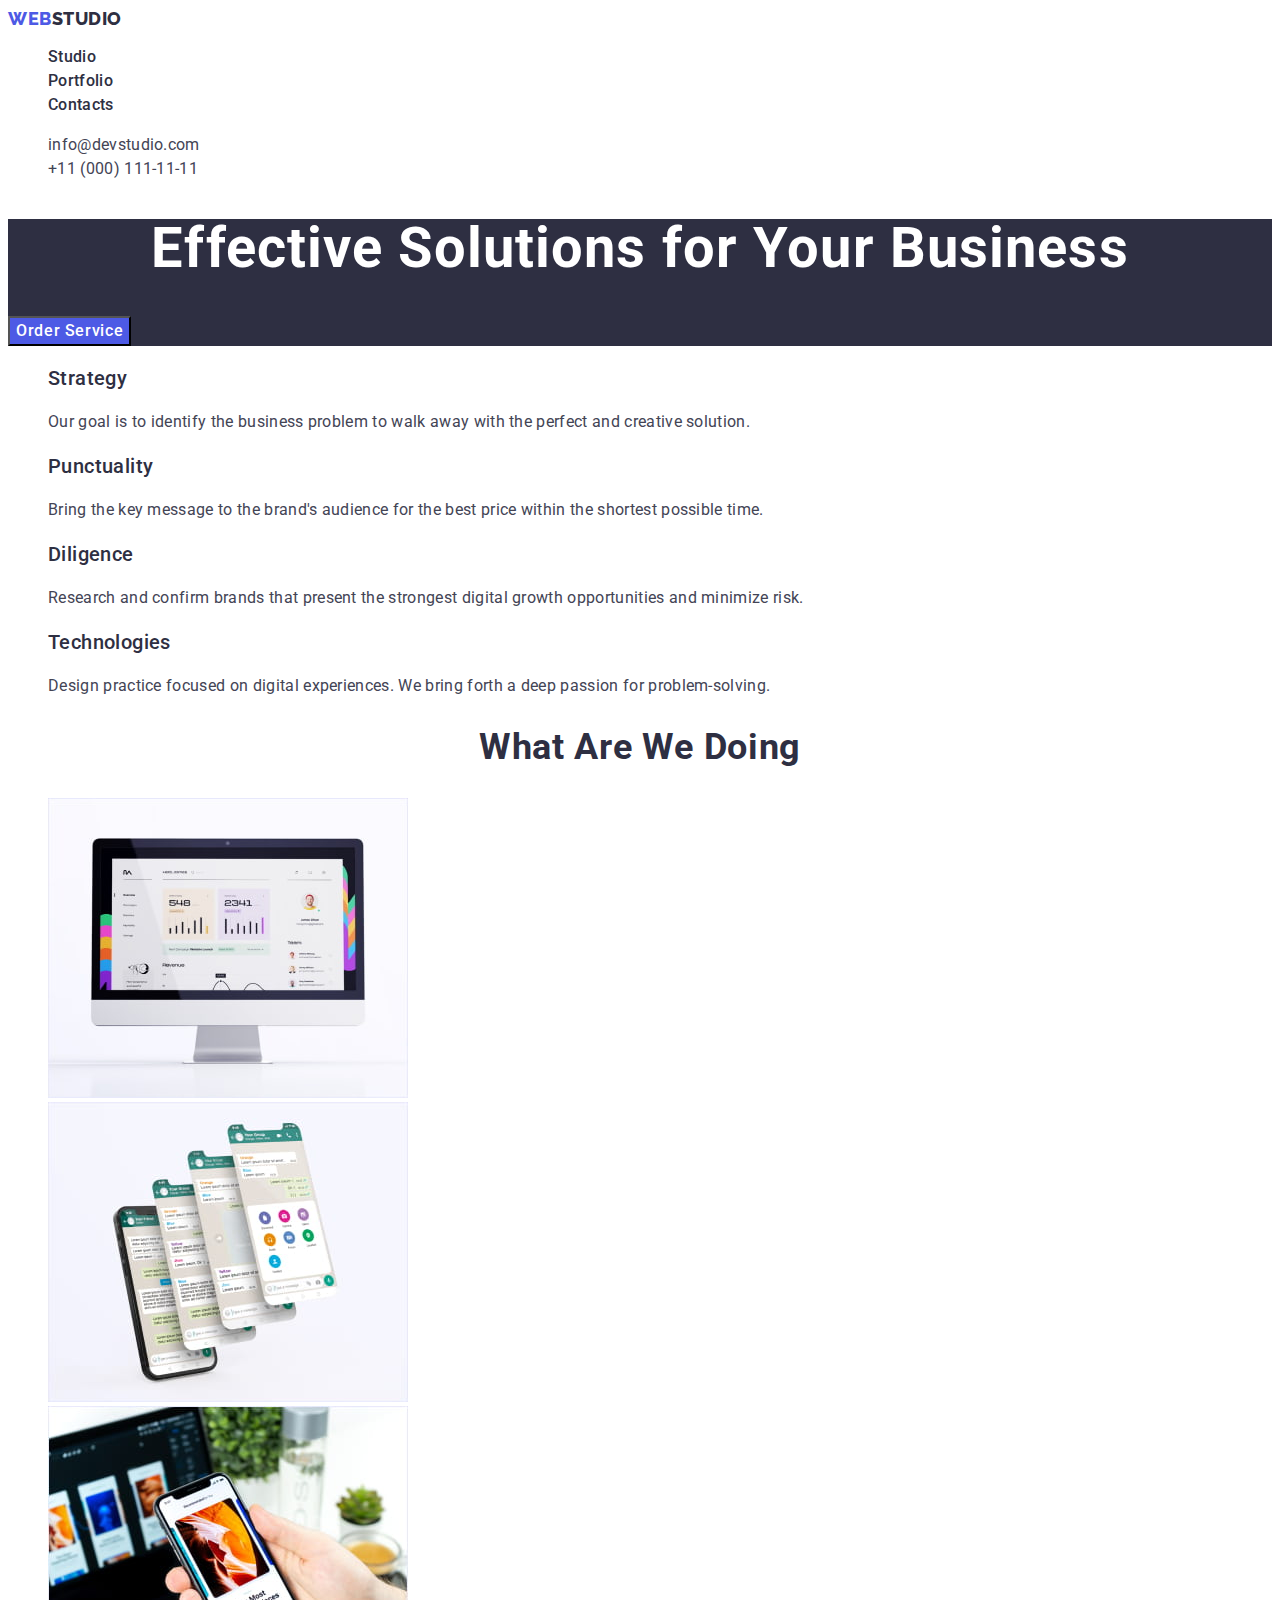
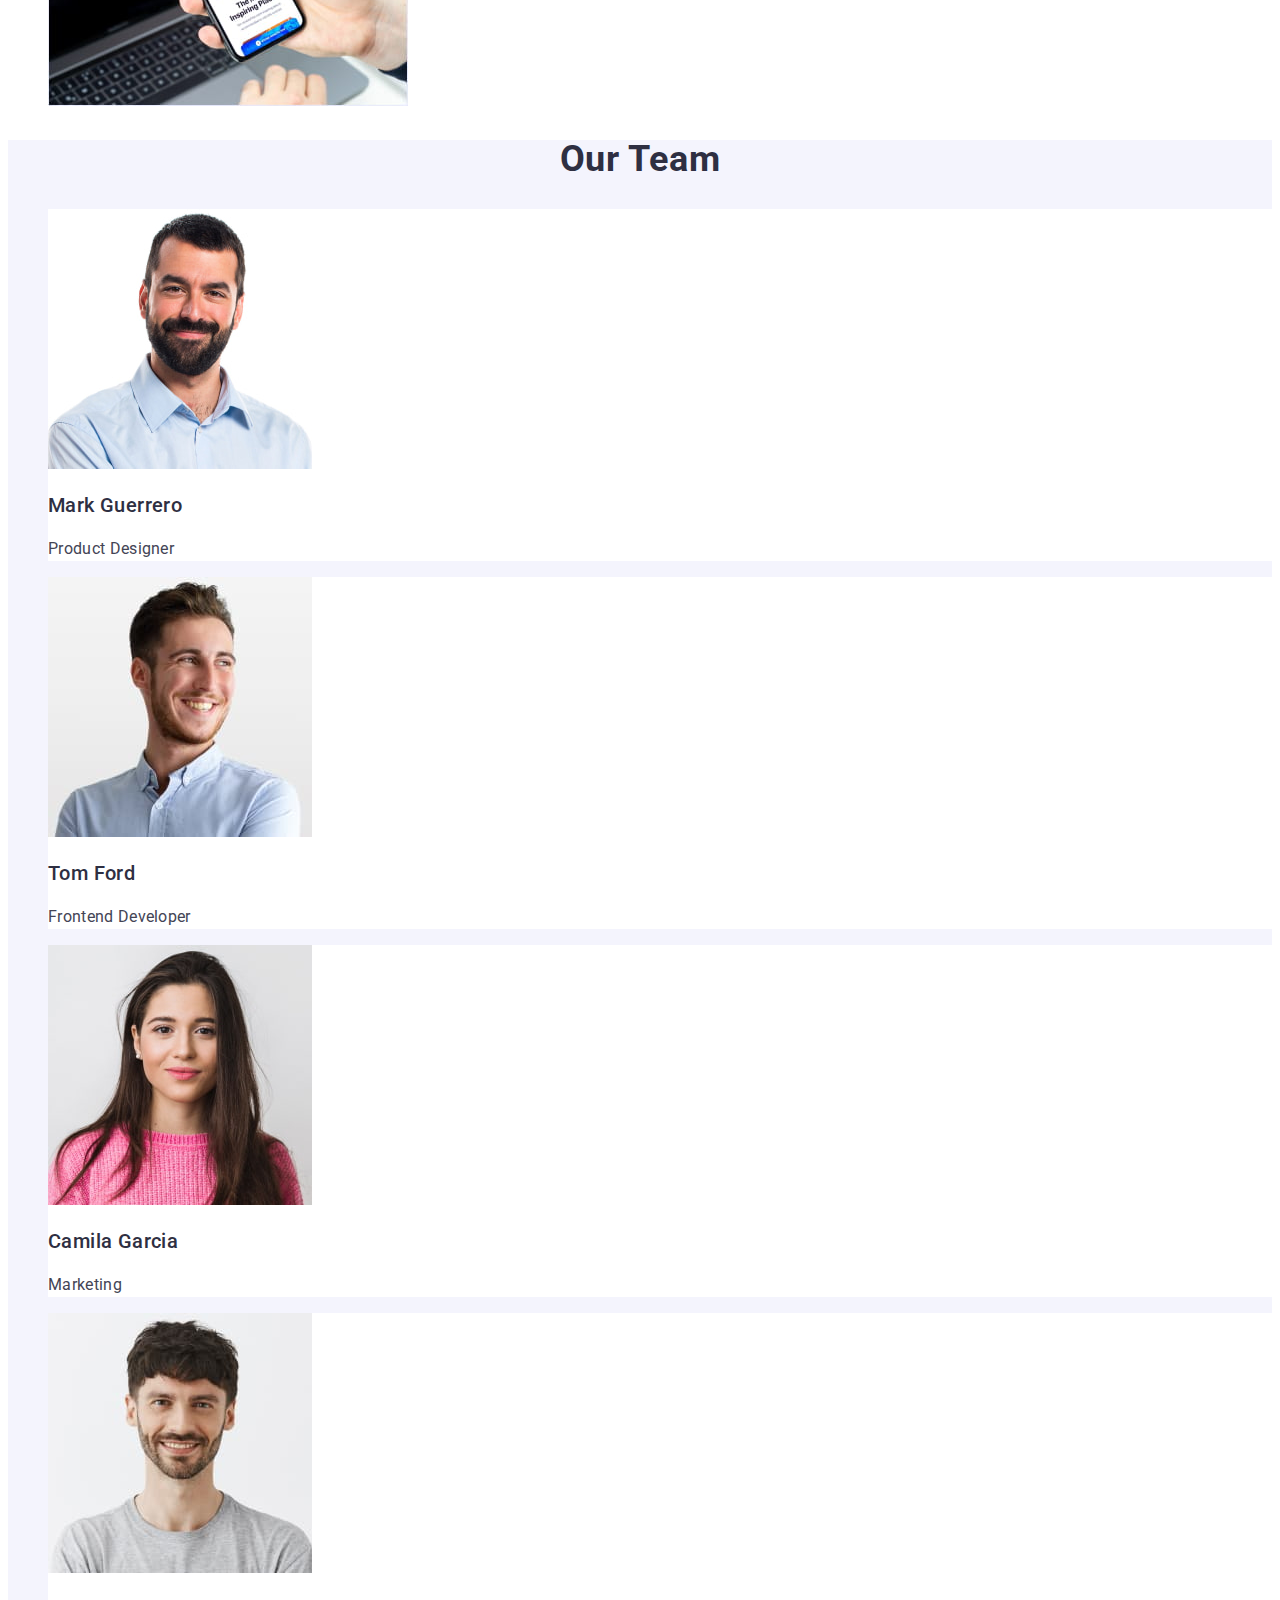
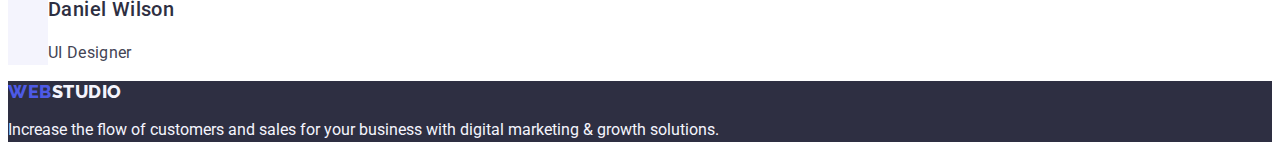
<file: index.html>
<!DOCTYPE html>
<html lang="en">
  <head>
    <meta charset="UTF-8" />
    <meta http-equiv="X-UA-Compatible" content="IE=edge" />
    <meta name="viewport" content="width=device-width, initial-scale=1.0" />
    <title>Document</title>
    <link rel="stylesheet" href="./css/styles.css">
    <link rel="preconnect" href="https://fonts.googleapis.com">
<link rel="preconnect" href="https://fonts.gstatic.com" crossorigin>
<link href="https://fonts.googleapis.com/css2?family=Raleway:wght@800&family=Roboto:wght@400;500;700;900&display=swap" rel="stylesheet">
  </head>

      <!-- Header -->
  <body>
    <header class="page-header">
      <nav  class="page-nav">
        <a class="link logo" href="./index.html">Web<span class="logo-header">Studio</span></a>
        <ul  class="menu  list">
          <li class="menu-link"><a class="link-menu link" href="./index.html">Studio</a></li>
          <li class="menu-link"><a class="link-menu link" href="./portfolio.html">Portfolio</a></li>
          <li class="menu-link"><a class="link-menu link" href="">Contacts</a></li>
        </ul>
      </nav>

      <address class="heder-address">
        <ul class="list ">
          <li><a  class="contact-email contact-phone-number contacts link " href="mailto:info@devstudio.com">info@devstudio.com</a></li>
          <li><a  class="contact-phone-number contact-email contacts link " href="tel:+110001111111">+11 (000) 111-11-11</a></li>
        </ul>
      </address>
    </header>

    <!-- Main Content -->

    <main>
      <!-- Sektion 1 -->
      <!-- Hero -->
      <section  class="hero">
        <h1 class="main-title">Effective Solutions for Your Business</h1>
        <button class="button-btn" type="button">Order Service</button>
      </section>
      <!-- Section 2 -->
      <section  class="second-section">
        <h2 class="second-section-title" hidden>content</h2>
        <ul class="list">
          <li>
            <h3 class="second-section-title">Strategy</h3>
            <p  class="second-section-text">
              Our goal is to identify the business problem to walk away with the
              perfect and creative solution.
            </p>
          </li>

          <li>
            <h3 class="second-section-title">Punctuality</h3>
            <p   class="second-section-text">
              Bring the key message to the brand's audience for the best price
              within the shortest possible time.
            </p>
          </li>

          <li>
            <h3 class="second-section-title">Diligence</h3>
            <p class="second-section-text">
              Research and confirm brands that present the strongest digital
              growth opportunities and minimize risk.
            </p>
          </li>

          <li>
            <h3  class="second-section-title">Technologies</h3>
            <p class="second-section-text">
              Design practice focused on digital experiences. We bring forth a
              deep passion for problem-solving.
            </p>
          </li>
        </ul>
      </section>

      <!-- Sektion- 3 What are we doing -->
      <section  class="section">
        <h2 class="section-title">What are we doing</h2>
        <ul class="list">
          <li>
            <img
              src="./images/section-2/img-ekran.jpg"
              alt="foto-ekran"
              width="360"
            />
          </li>

          <li>
            <img
              src="./images/section-2/imj-screenshot.jpg"
              alt="foto-ckreenshot"
              width="360"
            />
          </li>

          <li>
            <img
              src="./images/section-2/img-telefon.jpg"
              alt="foto-telefon"
              width="360"
            />
          </li>
        </ul>
      </section>

      <!-- Section4 Our Team-->

      <section  class="section-four">
        <h2 class="section-title">Our Team</h2>

        <ul class="list">
          <li class="item-fou-list">
            <img
              src="./images/our-team/MarkGuerrero.jpg"
              alt="foto-employee"
              width="264"
            />
            <h3 class="name-working">Mark Guerrero</h3>
            <p  class="proffesion">Product Designer</p>
          </li>

          <li class="item-fou-list">
            <img
              src="./images/our-team/TomFord.jpg"
              alt="foto-Frontend Developer"
              width="264"
            />
            <h3 class="name-working">Tom Ford</h3>
            <p class="proffesion" >Frontend Developer</p>
          </li>

          <li class="item-fou-list">
            <img
              src="./images/our-team/CamilaGarcia.jpg"
              alt="foto-Camila Garciaw"
              width="264"
            />
            <h3 class="name-working">Camila Garcia</h3>
            <p class="proffesion" >Marketing</p>
          </li>

          <li class="item-fou-list">
            <img
              src="./images/our-team/DanielWilson.jpg"
              alt="foto-UI Designer"
              width="264"
            />
            <h3 class="name-working">Daniel Wilson</h3>
            <p class="proffesion" >UI Designer</p>
          </li>
        </ul>
      </section>
    </main>

    <footer class="footer">
       <a class="link logo" href="./index.html">Web<span class="logo-footer">Studio</span> 
      </a> 
      <p  class="text-footer">
        Increase the flow of customers and sales for your business with digital
        marketing & growth solutions.
      </p>
    </footer>
  </body>
</html>
</file>
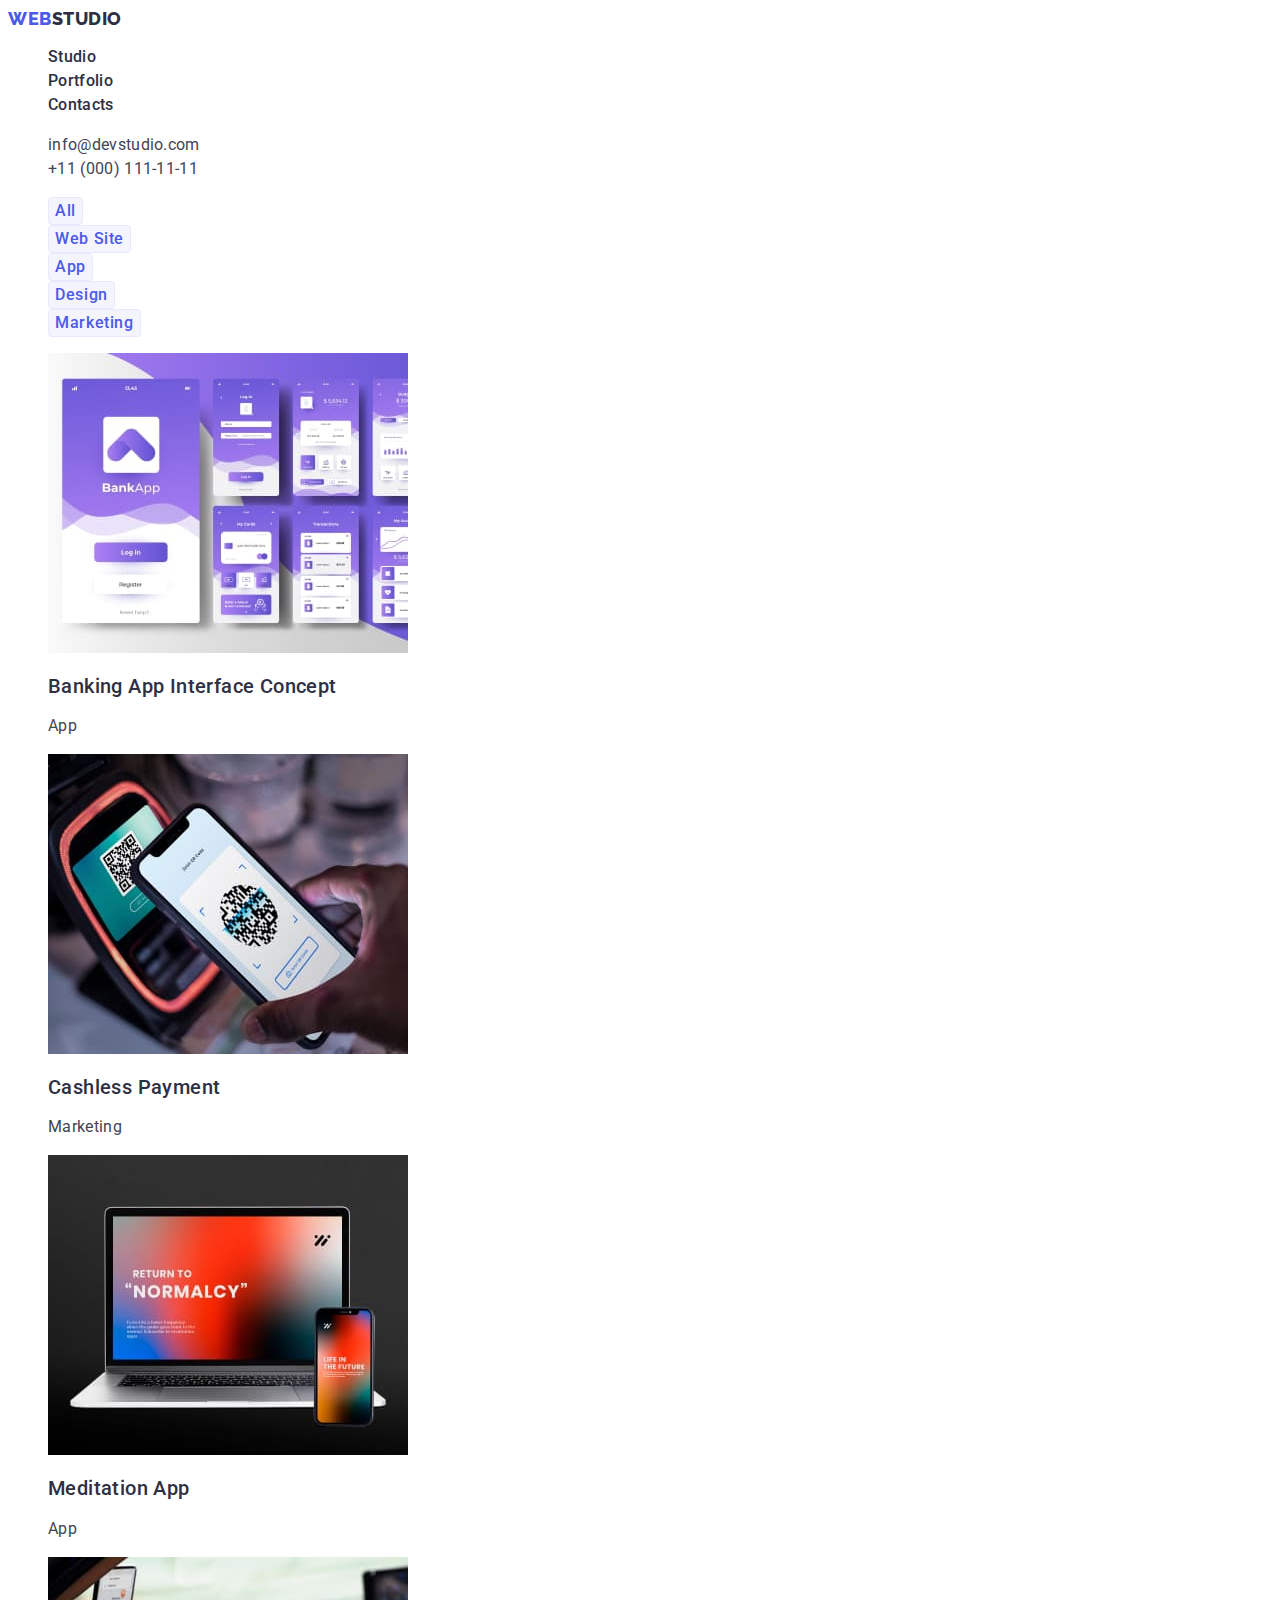
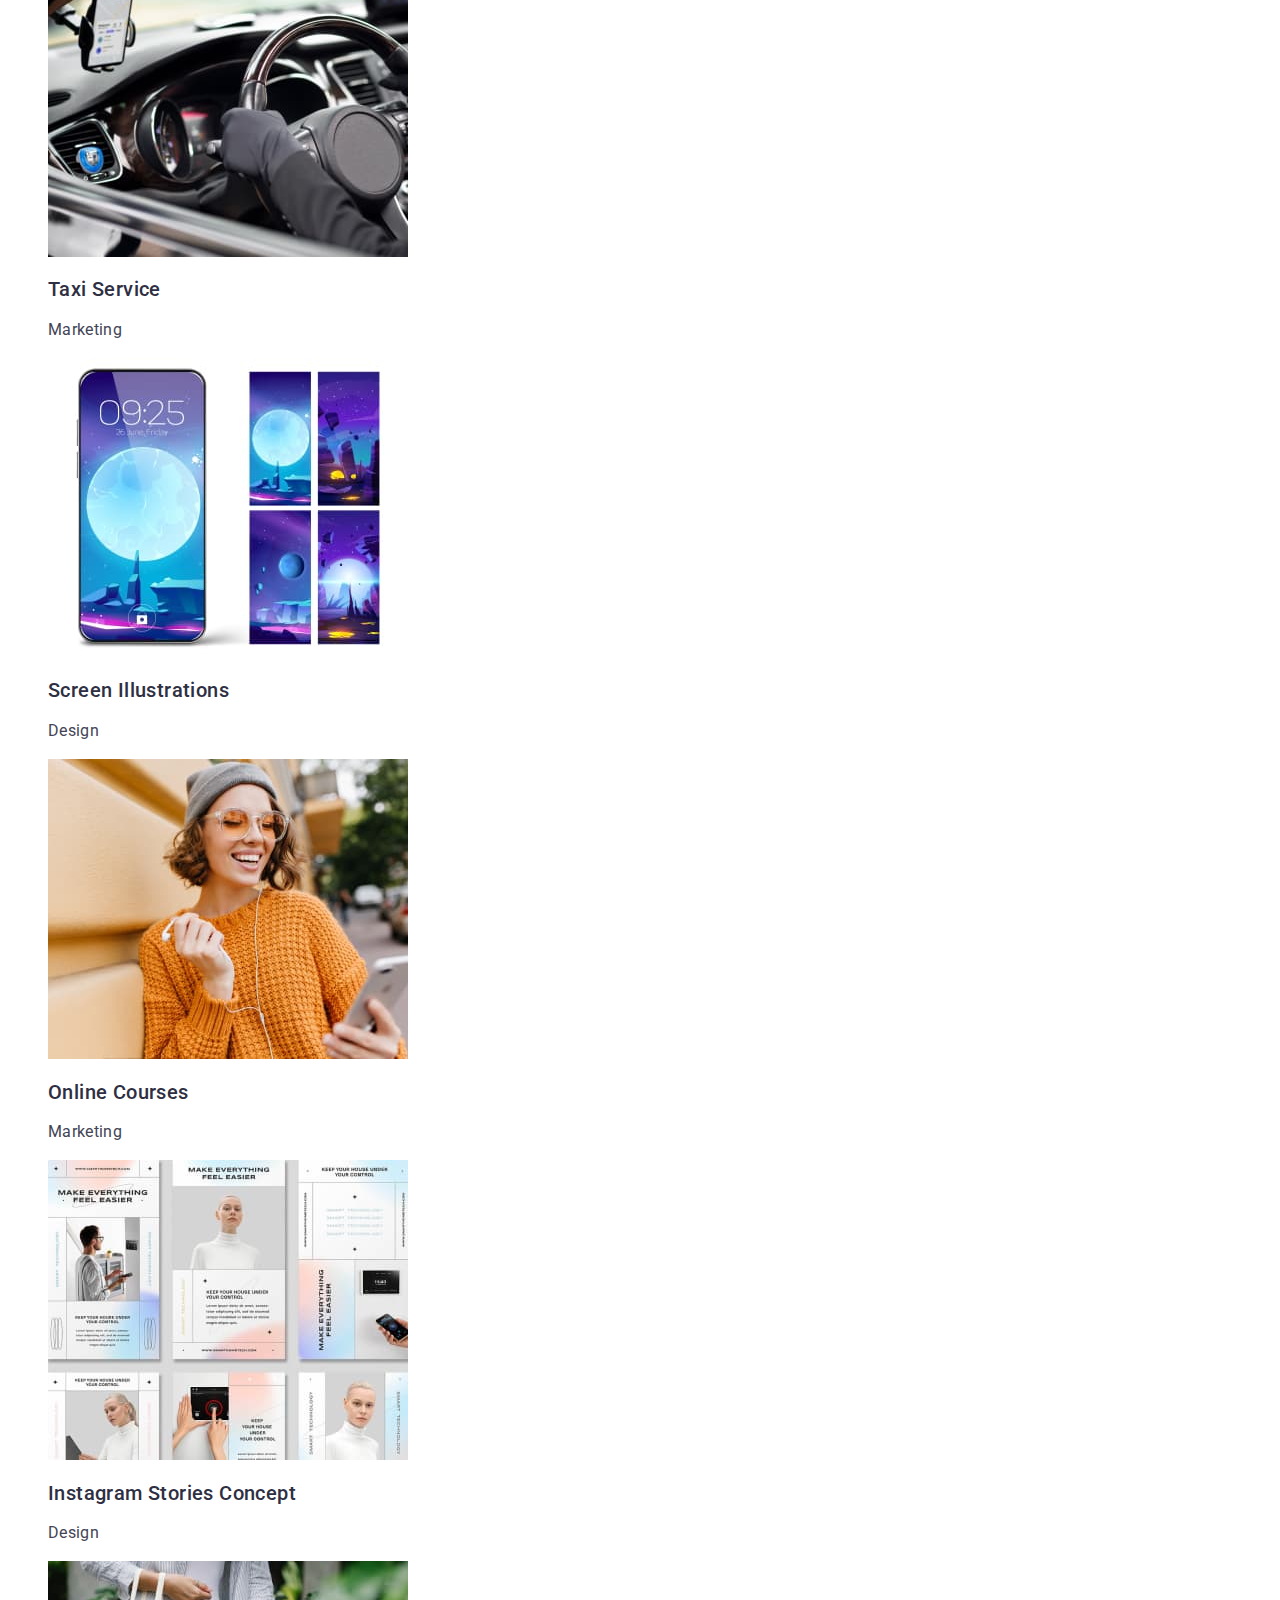
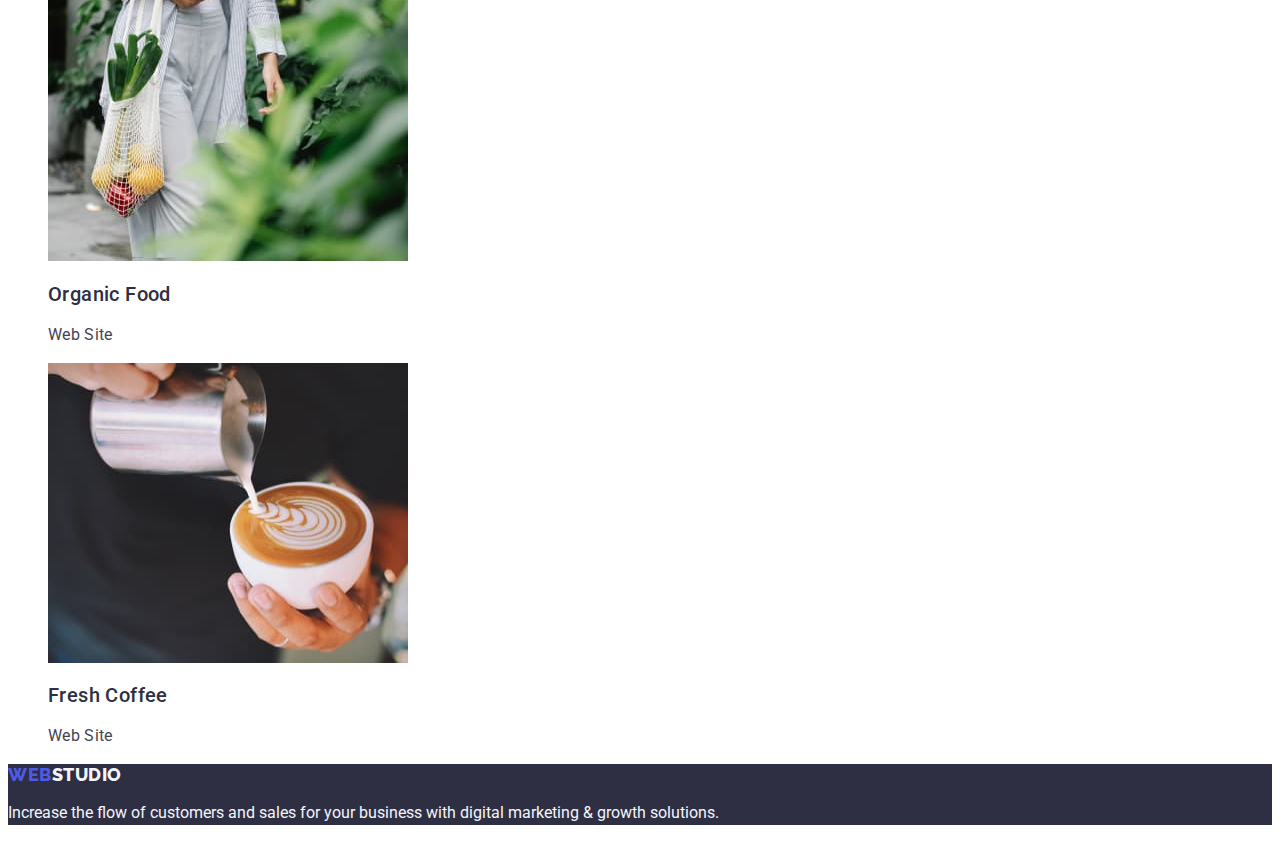
<file: portfolio.html>
<!DOCTYPE html>
<html lang="en">
  <head>
    <meta charset="UTF-8" />
    <meta http-equiv="X-UA-Compatible" content="IE=edge" />
    <meta name="viewport" content="width=device-width, initial-scale=1.0" />
    <title>Document</title>
    <link rel="stylesheet" href="./css/styles.css">
    <link rel="preconnect" href="https://fonts.googleapis.com">
    <link rel="preconnect" href="https://fonts.gstatic.com" crossorigin>
    <link href="https://fonts.googleapis.com/css2?family=Raleway:wght@800&family=Roboto:wght@400;500;700;900&display=swap" rel="stylesheet">
    



</head>

      <!-- Header -->
  <body>
    <header class="page-header">
      <nav  class="page-nav">
        <a class="link logo" href="./index.html">Web<span class="logo-header">Studio</span></a>
        <ul  class="menu  list">
          <li class="menu-link"><a class="link-menu link" href="./index.html">Studio</a></li>
          <li class="menu-link"><a class="link-menu link" href="./portfolio.html">Portfolio</a></li>
          <li class="menu-link"><a class="link-menu link" href="">Contacts</a></li>
        </ul>
      </nav>

      <address class="heder-address">
        <ul class="list ">
          <li><a  class="contact-email link " href="mailto:info@devstudio.com">info@devstudio.com</a></li>
          <li><a  class="contact-phone-number link " href="tel:+110001111111">+11 (000) 111-11-11</a></li>
        </ul>
      </address>
    </header>

    <!-- Main Content -->

    <main>
       
        <section class="works">
             <h1 hidden>Works</h1>

            <ul class="filter__list list">
                <li class="item-filter"><button type="button" class="item-filter__btn ifp__btn">All</button></li>
                <li class="item-filter"><button type="button" class="item-filter__btn ifp__btn">Web Site</button></li>
                <li class="item-filter"><button type="button" class="item-filter__btn ifp__btn">App</button></li>
                <li class="item-filter"><button type="button" class="item-filter__btn ifp__btn">Design</button></li>
                <li class="item-filter"><button type="button" class="item-filter__btn ifp__btn">Marketing</button></li>
            </ul>

            <ul class="works-list list">
                <li class="item-works">

                    <a href="" class="link">
                        <img src="./images/works/app1.jpg" alt="photo works" class="item-works__img" width="360">
                        <h2 class="item-works__title">Banking App Interface Concept</h2>
                        <p  class="item-works__text">App</p>
                    </a>
                   
                </li>
                <li class="item-works">
                    <a href="" class="link">
                        <img src="./images/works/cashlass.jpg" alt="photo works" class="item-works__img" width="360">
                        <h2 class="item-works__title">Cashless Payment</h2>
                        <p  class="item-works__text">Marketing</p>
                    </a>
                  
                </li>
                <li class="item-works">
                     <a href="" class="link">
                        <img src="./images/works/maditation.jpg" alt="photo works" class="item-works__img" width="360">
                        <h2 class="item-works__title">Meditation App</h2>
                        <p  class="item-works__text">App</p>
                     </a>
                    
                </li>
                <li class="item-works">
                     <a href="" class="link">
                        <img src="./images/works/taxi.jpg" alt="photo works" class="item-works__img" width="360">
                        <h2 class="item-works__title">Taxi Service</h2>
                        <p  class="item-works__text">Marketing</p>
                     </a>
                    
                </li>
                <li class="item-works">
                     <a href="" class="link">
                        <img src="./images/works/screen.jpg" alt="photo works" class="item-works__img" width="360">
                        <h2 class="item-works__title">Screen Illustrations</h2>
                        <p  class="item-works__text">Design</p>
                     </a>
                    
                </li>
                <li class="item-works">
                     <a href="" class="link">
                        <img src="./images/works/online.jpg" alt="photo works" class="item-works__img" width="360">
                        <h2 class="item-works__title">Online Courses</h2>
                        <p  class="item-works__text">Marketing</p>

                     </a>
                    
                </li>
                <li class="item-works">
                     <a href="" class="link">
                        <img src="./images/works/instagram.jpg" alt="photo works" class="item-works__img" width="360">
                        <h2 class="item-works__title">Instagram Stories Concept</h2>
                        <p  class="item-works__text">Design</p>
                     </a>
                    
                </li>
                <li class="item-works">
                     <a href="" class="link">
                        <img src="./images/works/organic.jpg" alt="photo works" class="item-works__img" width="360">
                        <h2 class="item-works__title">Organic Food</h2>
                        <p  class="item-works__text">Web Site</p>
                     </a>
                    
                </li>
                <li class="item-works">
                     <a href="" class="link">
                        <img src="./images/works/coffe.jpg" alt="photo works" class="item-works__img" width="360">
                        <h2 class="item-works__title">Fresh Coffee</h2>
                        <p  class="item-works__text">Web Site</p>

                     </a>
                    
                </li>
            </ul>

        </section>
     
      
    </main>

    <footer class="footer">
       <a class="link logo" href="./index.html">Web<span class="logo-footer">Studio</span> 
      </a> 
      <p  class="text-footer">
        Increase the flow of customers and sales for your business with digital
        marketing & growth solutions.
      </p>
    </footer>
  </body>
</html>
</file>
<file: css/styles.css>
:root {
    /* --main-color: red;  */
    --primary-backgraund:#fff;
    --primary-second-background: #434455 ;
    --primary--font-family: "Roboto", sans-serif;
    --primary-text: #4d5ae5;
    --primary-second-text: #2e2f42;
    --primary-third-text: #f4f4fd;
    --primary-four-text: #ffffff;
}


/* h1,
h2,
h3,
h4,
h5,
h6 {
    font-family: 'Roboto', sans-serif;
    font-family: var(--primary--font-family);
} */

a {
    text-decoration: none;
}


/* 
ul,
ol 
li {
    list-style: none;
} */

address {
    font-style: normal;
}

.list  {  
    list-style: none ;
}

.link   {
    text-decoration: none;
}


body   {
    font-family: 'Roboto', sans-serif;
    font-style: normal;
    font-size: 16px;
    /* line-height: 1.5; */
    font-weight: 500;
    color:var(--primary-second-background);
    background-color: #ffffff;
    /* background-color:var(--primary-backgraund); */
   
    
}
    /* HEADER */
   /*  Logo*/


.logo-web {
    font-family: "Raleway", sans-serif;
    font-weight: 800;
    font-size: 18px;
    line-height: 1.17;
    letter-spacing: 0.03em ;
    text-transform: uppercase;
    color: var(--primary-text);
}
    
/* .logo-studio, */
.logo    {
    font-family: "Raleway", sans-serif;
    font-weight: 800;
    font-size: 18px;
    line-height: 1.17;
    letter-spacing: 0.03em;
    text-transform: uppercase;
    color: var(--primary-text);
    
}

.logo-header {
   color: var(--primary-second-text) 
}

.menu-link,
.link-menu {
    line-height: 1.5;
    letter-spacing: 0.02em;
    color: var(--primary-second-text);
}


.link-menu:hover,
.link-menu:focus   {
    color: #404BBF;
}


.contact-phone-number,
.contact-email  {
    letter-spacing: 0.02em;
    line-height: 1.5;
    font-weight: 400;
    font-size: 16px;
    color: #434455;
}

.contact-phone-number:hover,
.contact-phone-number:focus {
    color: #404BBF;
}

.contact-email:hover,
.contact-email:focus   {
    color: #404BBF
                    }
.contacts {
    font-family: 'Roboto', sans-serif;
    letter-spacing: 0.02em;
    line-height: 1.5;
    font-weight: 400;
    font-size: 16px;
    color: #434455;
}

.contacts:hover,
.contacts:focus {
    color: #404BBF;
}
/* Main Contant */ /* Hero */
.hero,
.footer {
    background: #2E2F42;
}
.main-title {
    letter-spacing: 0.02em;
    font-weight: 700;
    font-size: 56px;
    line-height: 1.07;
    text-align: center;
    color: #FFFFFF; 
}

.button-btn {
    font-family: "Roboto", sans-serif;
    font-weight: 500;
    font-size: 16px;
    line-height: 1.5;
    background-color: #4D5AE5;
    color: #FFFFFF;
    cursor: pointer;
    letter-spacing: 0.04em;
} 

.button-btn:hover,
.button-btn:focus {
    background:#404BBF;
}
   
   
/* Section 2 */

.second-section-title   {
    letter-spacing: 0.02em;
    font-weight: 500;
    font-size: 20px;
    line-height: 1.2;
    color: #2E2F42;
}

.second-section-text {
    letter-spacing: 0.02em;
    line-height: 1.5;
    font-weight: 400;
    color: #434455;

}

        /* Sektion 3  What are we doing*/
.section-title {
    font-weight: 700;
    font-size: 36px;
    line-height:1.11;
    text-align: center;
    letter-spacing: 0.02em;
    text-transform: capitalize;
    color: #2E2F42;
}

/* < !-- Section4 Our Team--> */

.section-four   {
    background: #F4F4FD;
    letter-spacing: 0.02em;
    text-transform: capitalize;
}
.item-fou-list {
    background-color: #FFFFFF

}

.name-working   {
    font-weight: 500;
    letter-spacing: 0.02em;
    font-size: 20px;
    line-height: 1.2;
    color: #2E2F42;
}

.proffesion {
    line-height: 1.5;
    letter-spacing: 0.02em;
    font-weight: 400;
    color: #434455;

}

    /* FOOTER */
.logo-footer {
    font-family: "Raleway", sans-serif;
    font-weight: 800;
    font-size: 18px;
    line-height: 1.17;
    letter-spacing: 0.03em;
    text-transform: uppercase;
    color: var(--primary-third-text)
}
.logo-studio-footer   {
    /* font-weight: 800;
    font-size: 18px;
    line-height: 1.16; */
    color: #F4F4FD;
}

.logo-web-text {
    font-family: "Raleway", sans-serif;
    font-weight: 800;
    font-size: 18px;
    line-height: 1.17;
    letter-spacing: 0.03em;
    text-transform: uppercase;
    color: var(--primary-four-text)
}
.text-footer {
    font-weight: 400;
    line-height: 1.5;
    color: #F4F4FD;
}






/* =============PORTFOLIO============= */
.filter__list {
    list-style: none;
}



.item-filter__btn   {
    font-family: 'Roboto', sans-serif;
    font-style: normal;
    font-weight: 500;
    font-size: 16px;
    line-height: 24px;
    color: var(--primary-text);
    background-color: var(--primary-third-text);
    cursor: pointer;
    border: 1px solid #E7E9FC;
    border-radius: 4px;
    letter-spacing: 0.04em;
}
.ifp__btn {
    letter-spacing: 0.04em;
}

.item-filter__btn:hover,
.item-filter__btn:focus {
    background: #404BBF;
    color: #FFFFFF;
}

.works-list {
    list-style: none;
}

.item-works__title  {
    font-family: 'Roboto',sans-serif;
    font-weight: 500;
    font-size: 20px;
    line-height: 1.2;
    letter-spacing: 0.02em;
    color: #2E2F42;
}
.item-works__text {
    font-weight: 400;
    font-size: 16px;
    line-height: 1.5;
    color: #434455;
    letter-spacing: 0.02em;
}


/* =============PORTFOLIO============= */
</file>
